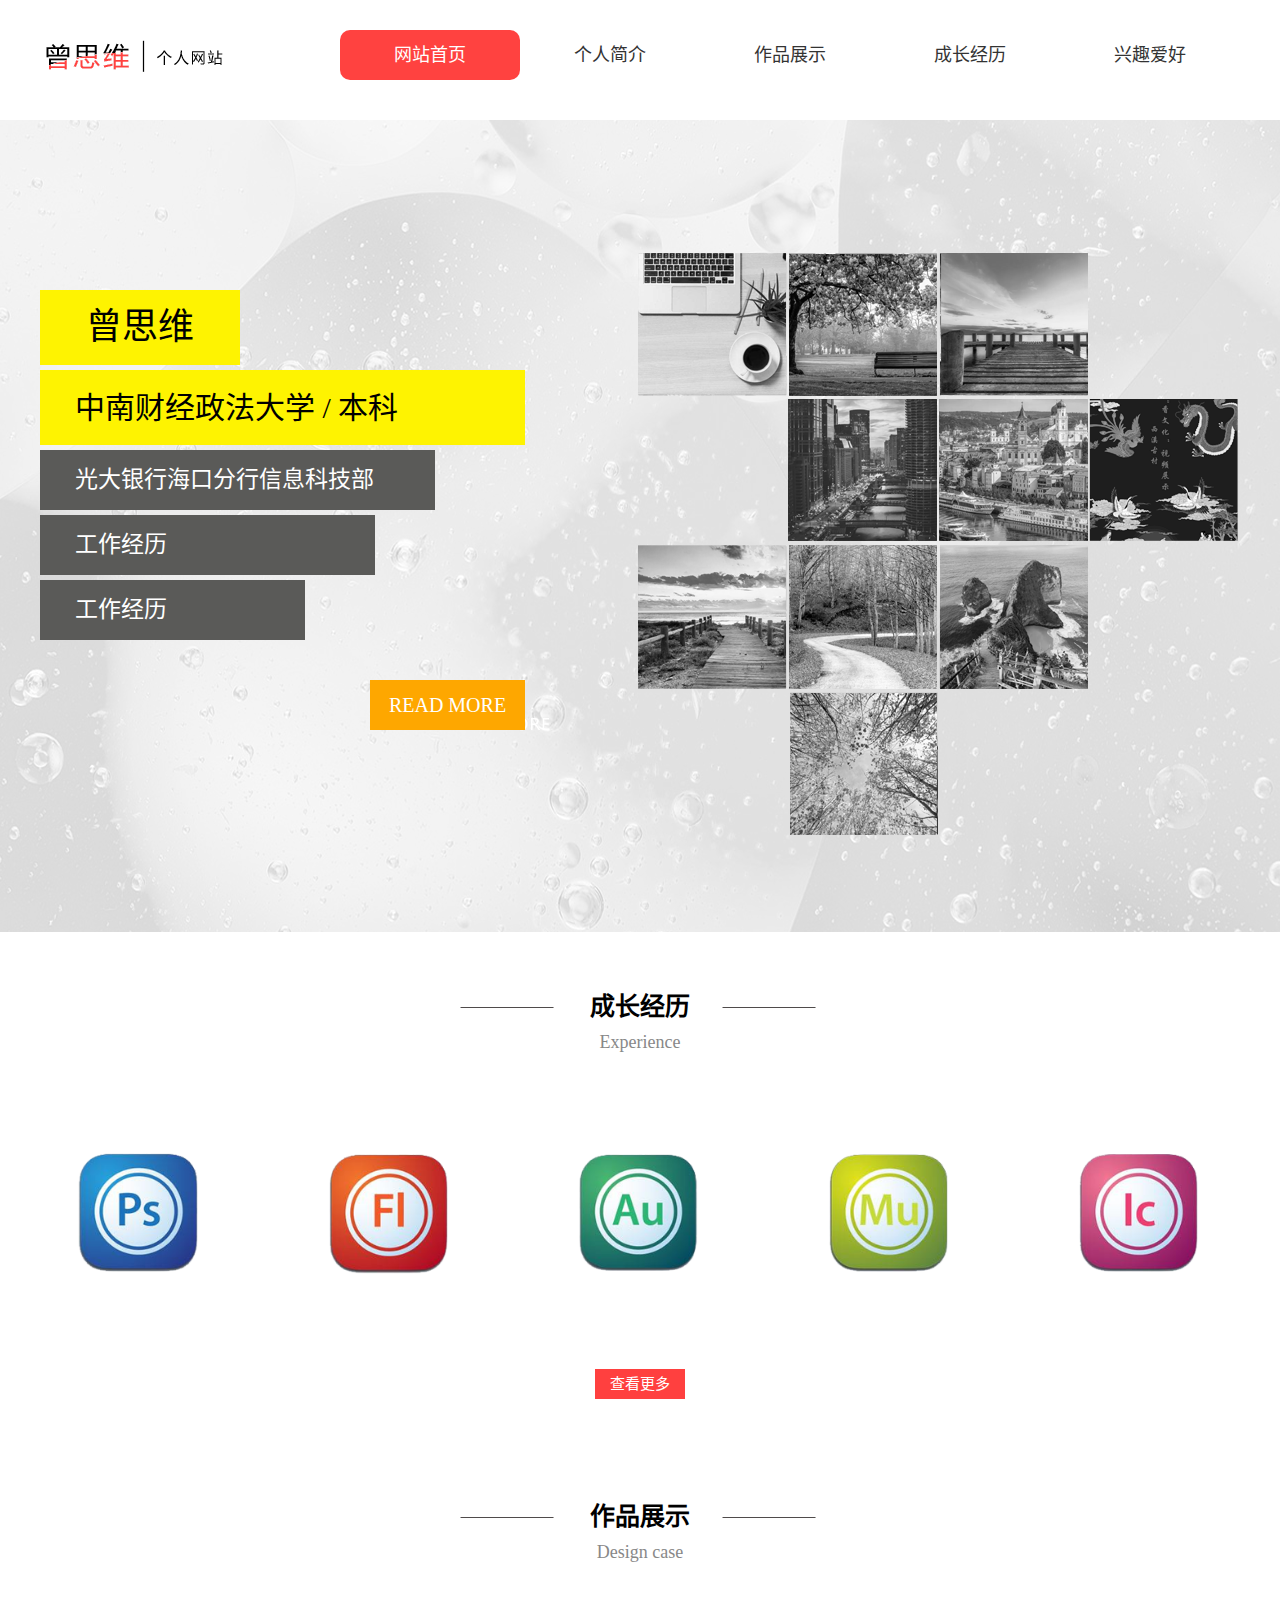
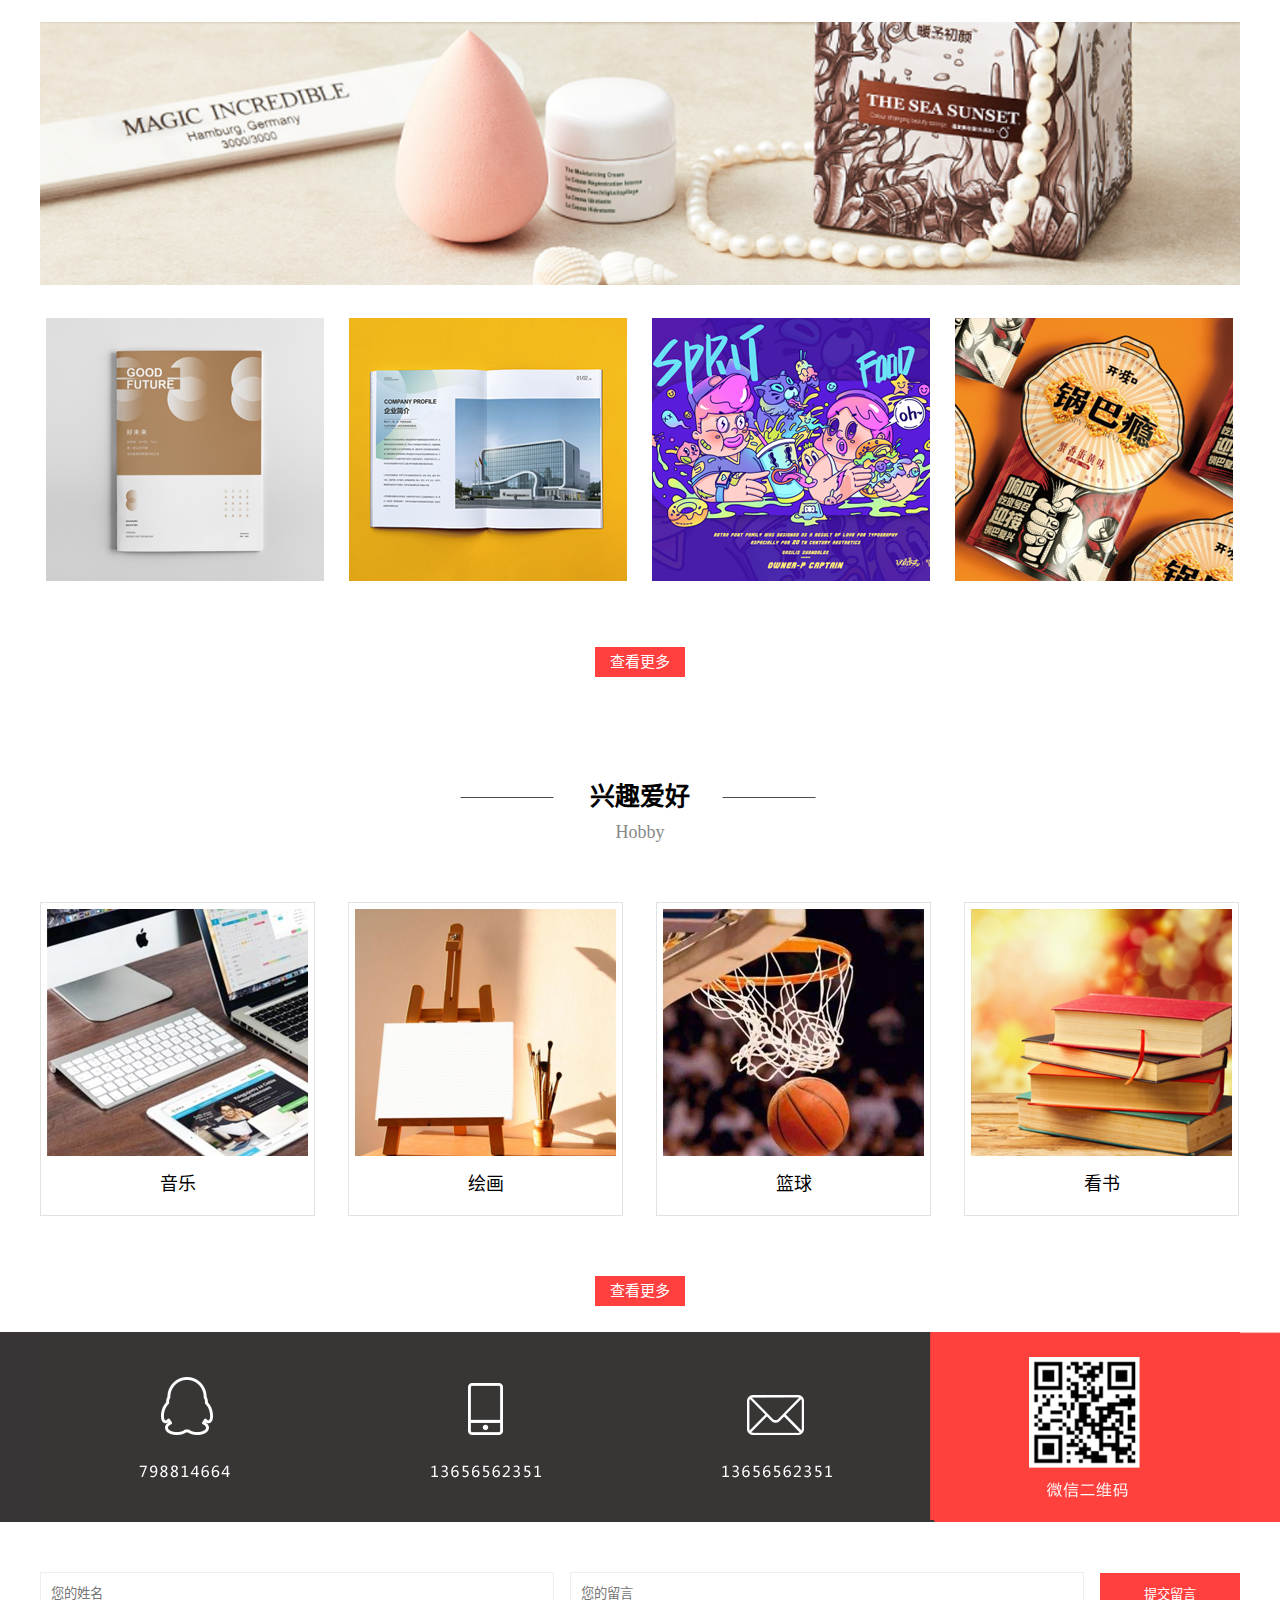
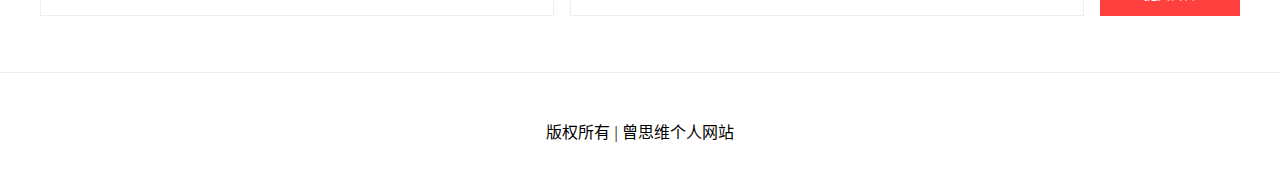
<file: index.html>
<!DOCTYPE html>
<html lang="zh-cn">
<head>
<link rel="stylesheet" type="text/css" href="css/Style.css"/>
<title>首页</title>
</head>

<body>
<!--公共页眉header部分，内部分为logo和nav左右两部分内容!-->
	<div class="header">
    	<div class="nav_center">
		<!--logo内容代码!-->
        	<div class="logo"><img src="images/logo.png"/></div>
            <!--导航nav内容代码!-->
            <div class="nav">
            	<ul>
                	<li ><a href="index.html" class="cur">网站首页</a></li>
                    <li><a href="about.html">个人简介</a></li>
                     <li><a href="case.html">作品展示</a></li>
                     <li><a href="jing.html">成长经历</a></li>
                     <li><a href="hobby.html">兴趣爱好</a></li>
                </ul>
            </div>
             <!--导航nav-end!-->
        </div>
       </div>
<!--公共页眉header部分 end!-->
<!--banner部分!-->
    <div class="banner"></div>
   <!--1号内容区域 banner2!--> 
    <div class="banner2" id="ge">
    	<div class="banner2_center">
        	<div class="banner2_name">曾思维</div>
            <div class="banner2_zy">中南财经政法大学 / 本科</div>
            <div class="banner2_fei">光大银行海口分行信息科技部</div>
            <div class="banner2_yuan">工作经历</div>
            <div class="banner2_zheng">工作经历</div>
            <div class="banner2_more"><a href="about.html">READ MORE</a></div>
            
        </div>
    </div>
    <!--1号内容区域 banner2 - end!--> 
 
    <div class="index_wrap">
    	<div class="index_center">
           <!--2号内容区域技能特长，此部分分为index_title和index_dong还有more 上中下两部分 !-->
         <div class="index_title"  id="ying">
            	<h2>成长经历</h2>
                <p>Experience</p>
            </div>
            <div class="index_dong">
            	<ul>
                	<li><img src="images/s1.png"/></li>
                    <li><img src="images/s2.png"/></li>
                    <li><img src="images/s3.png"/></li>
                    <li><img src="images/s4.png"/></li>
					<li style="margin-right:0px;"><img src="images/s5.png"/></li>
                </ul>
                <div class="more"><a  href="jing.html">查看更多</a></div>
            </div>
             <!--2号内容区域技能特长- end !-->

             <!--3号内容区域作品展示，此部分分为index_titleindex_ping还有more 上中下两部分 !-->

        	<div class="index_title" id="ping">
            	<h2>作品展示</h2>
                <p>Design case</p>
            </div>
            <div class="index_ping">
            <div id="topmain" ><img src="images/z5.png"/></div>
            	<ul>

                	<li>
                    	<div class="img"><img src="images/z1.png"/></div>
                    </li>
                   <li>
                    	<div class="img"><img src="images/z2.png"/></div>
                    </li>
                   <li>
                    	<div class="img"><img src="images/z3.png"/></div>
                    </li>
                   <li style="margin-right:0px;">
                    	<div class="img"><img src="images/z4.png"/></div>
                    </li>
                </ul>
                <div class="more"><a  href="case.html">查看更多</a></div>
            </div>
               <!--3号内容区域作品展示- end !-->
               <!--4号内容区域兴趣爱好，此部分分为index_titleindex_ping还有more 上中下两部分 !-->

            <div class="index_title" id="ping">
            	<h2>兴趣爱好</h2>
                <p>Hobby</p>
            </div>
          <div class="index_hobby">
          	<ul>
            	<li>
                	<div class="img"><img src="images/a1.jpg" width="261"/></div>
                    <div class="font">音乐</div>
                </li>
                <li>
                	<div class="img"><img src="images/a2.jpg" width="261"/></div>
                    <div class="font">绘画</div>
                </li>
                <li>
                	<div class="img"><img src="images/a3.jpg" width="261"/></div>
                    <div class="font">篮球</div>
                </li>
                <li style="margin-right:0px;">
                	<div class="img"><img src="images/a4.jpg" width="261"/></div>
                    <div class="font">看书</div>
                </li>
            </ul>
            <div class="more"><a  href="hobby.html">查看更多</a></div>
          </div>
        <!--4号内容区域兴趣爱好- end !-->

        </div>
    </div>
     <!--5号内容区域联系信息!-->
    <div class="index_di">
    	<div class="index_dicenter">
        	<img src="images/qq.png"/>
            <img src="images/mobal.png"/>
            <img src="images/e-mail.png"/>
            <img src="images/wexin.png"/>
        </div>
    </div>
      <!--5号内容区域联系信息- end!-->
    <!--6号内容区域留言部分，table布局!-->
      <div class="index_ly">
      <div class="index_lycenter">
      	<form>
        <table width="1200" border="0" cellspacing="0" cellpadding="0">
  			<tr>
   		 		<td><input type="text" class="text" placeholder="您的姓名"/></td>
    			<td><input type="text" class="text" placeholder="您的留言"/></td>
    			<td><input type="submit" class="sub" value="提交留言"/></td>
  			</tr>
		</table>
        </form>
      </div>
    	
    </div>
    <!--6号内容区域留言部分，table布局- end!-->
	<!--网站公共页脚区域!-->
   <div class="foot">版权所有 | 曾思维个人网站</div>
   	<!--网站公共页脚区域-end!-->

</body>
</html>
</file>
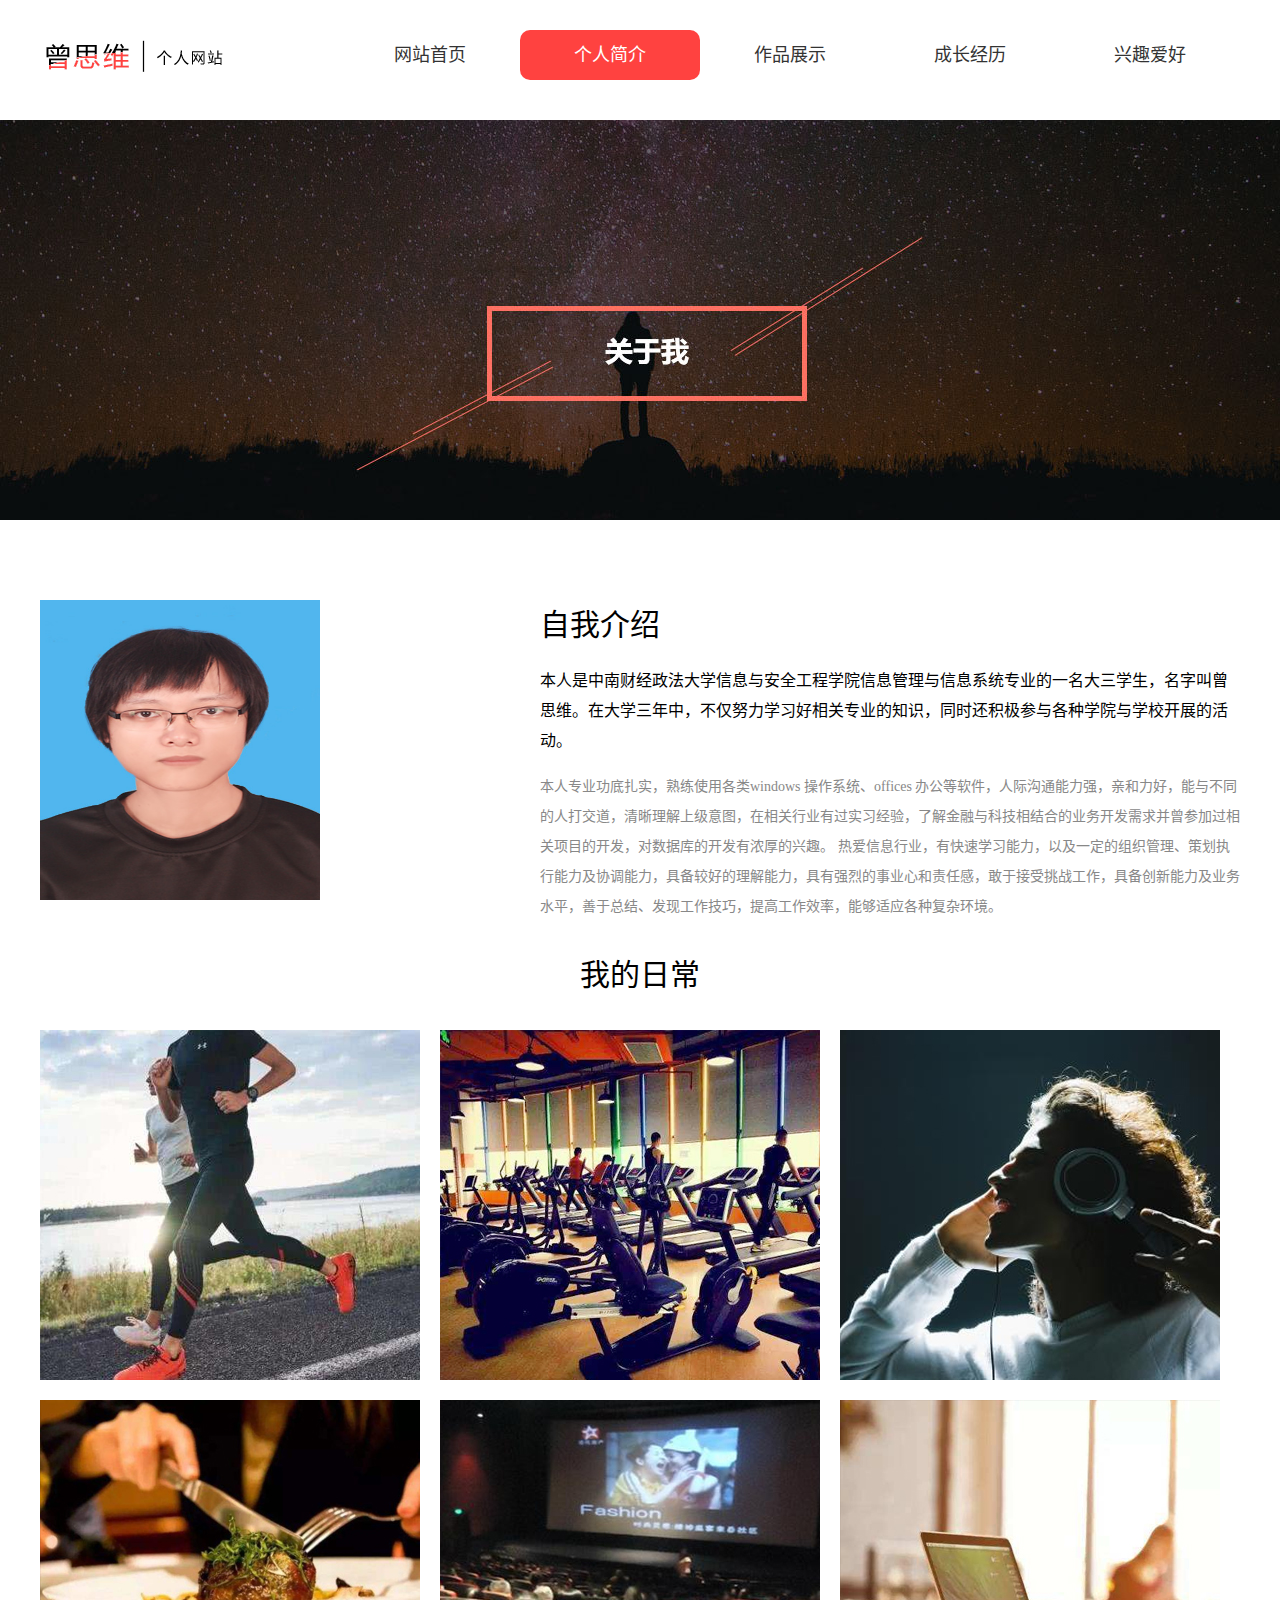
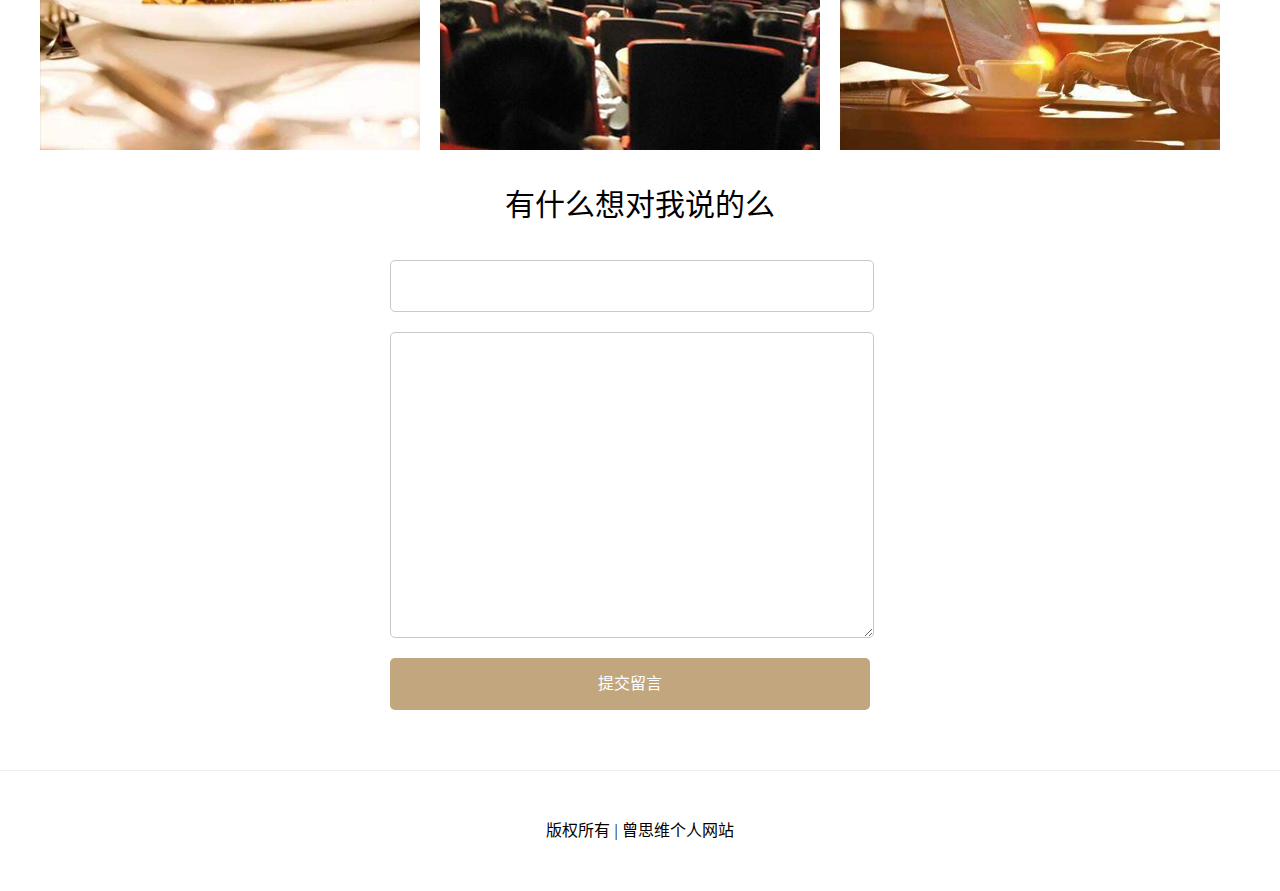
<file: about.html>
<!DOCTYPE html>
<html lang="zh-cn">
<head>
    <link rel="stylesheet" type="text/css" href="css/Style.css" />
    <title>个人简介</title>
</head>

<body>
    <!--公共页眉header部分，内部分为logo和nav左右两部分内容!-->
    <div class="header">
        <div class="nav_center">
            <!--logo内容代码!-->
            <div class="logo"><img src="images/logo.png" /></div>
            <!--导航nav内容代码!-->
            <div class="nav">
                <ul>
                    <li><a href="index.html">网站首页</a></li>
                    <li><a href="about.html" class="cur">个人简介</a></li>
                    <li><a href="case.html">作品展示</a></li>
                    <li><a href="jing.html">成长经历</a></li>
                    <li><a href="hobby.html">兴趣爱好</a></li>
                </ul>
            </div>
            <!--导航nav-end!-->
        </div>
    </div>
    <!--公共页眉header部分 end!-->

    <!--内页banner部分!-->
    <div class="about_banner"></div>
    <!--内页banner部分-end!-->
    <div class="baout_wrap">
        <div class="baout_center">
            <!--个人简介区域 about_top，其中又分为about_top_left和about_top_right2部分!-->
            <div class="about_top">
                <div class="about_top_left"><img src="images/zsw.jpg" width="280" height="300" /></div>
                <div class="about_top_right">
                    <h2>自我介绍</h2>
                    <p>本人是中南财经政法大学信息与安全工程学院信息管理与信息系统专业的一名大三学生，名字叫曾思维。在大学三年中，不仅努力学习好相关专业的知识，同时还积极参与各种学院与学校开展的活动。</p>
                    <z>本人专业功底扎实，熟练使用各类windows 操作系统、offices 办公等软件，人际沟通能力强，亲和力好，能与不同的人打交道，清晰理解上级意图，在相关行业有过实习经验，了解金融与科技相结合的业务开发需求并曾参加过相关项目的开发，对数据库的开发有浓厚的兴趣。
                        热爱信息行业，有快速学习能力，以及一定的组织管理、策划执行能力及协调能力，具备较好的理解能力，具有强烈的事业心和责任感，敢于接受挑战工作，具备创新能力及业务水平，善于总结、发现工作技巧，提高工作效率，能够适应各种复杂环境。</z>
                </div>
            </div>
            <!--个人简介区域 about_top -end !-->
            <!--我的日常区域 about_main!-->
            <h3>我的日常</h3>
            <div class="about_main">
                <ul>
                    <li><img src="images/r1.jpg" width="380" height="350" /></li>
                    <li><img src="images/r2.jpg" width="380" height="350" /></li>
                    <li><img src="images/r3.jpg" width="380" height="350" /></li>
                    <li><img src="images/r4.jpg" width="380" height="350" /></li>
                    <li><img src="images/r5.jpg" width="380" height="350" /></li>
                    <li><img src="images/r6.jpg" width="380" height="350" /></li>
                </ul>
            </div>
            <!--我的日常区域 about_main - end!-->
            <!--留言区域!-->
            <h3>有什么想对我说的么</h3>
            <div class="about_ly">
                <form>
                    <input type="text" value="" class="about_text" />
                    <textarea class="about_te"></textarea>
                    <input type="submit" class="about_sub" value="提交留言" />
                </form>
            </div>
            <!--留言区域- end!-->

        </div>
    </div>


    <!--网站公共页脚区域!-->
    <div class="foot">版权所有 | 曾思维个人网站</div>
    <!--网站公共页脚区域-end!-->
</body>

</html>
</file>
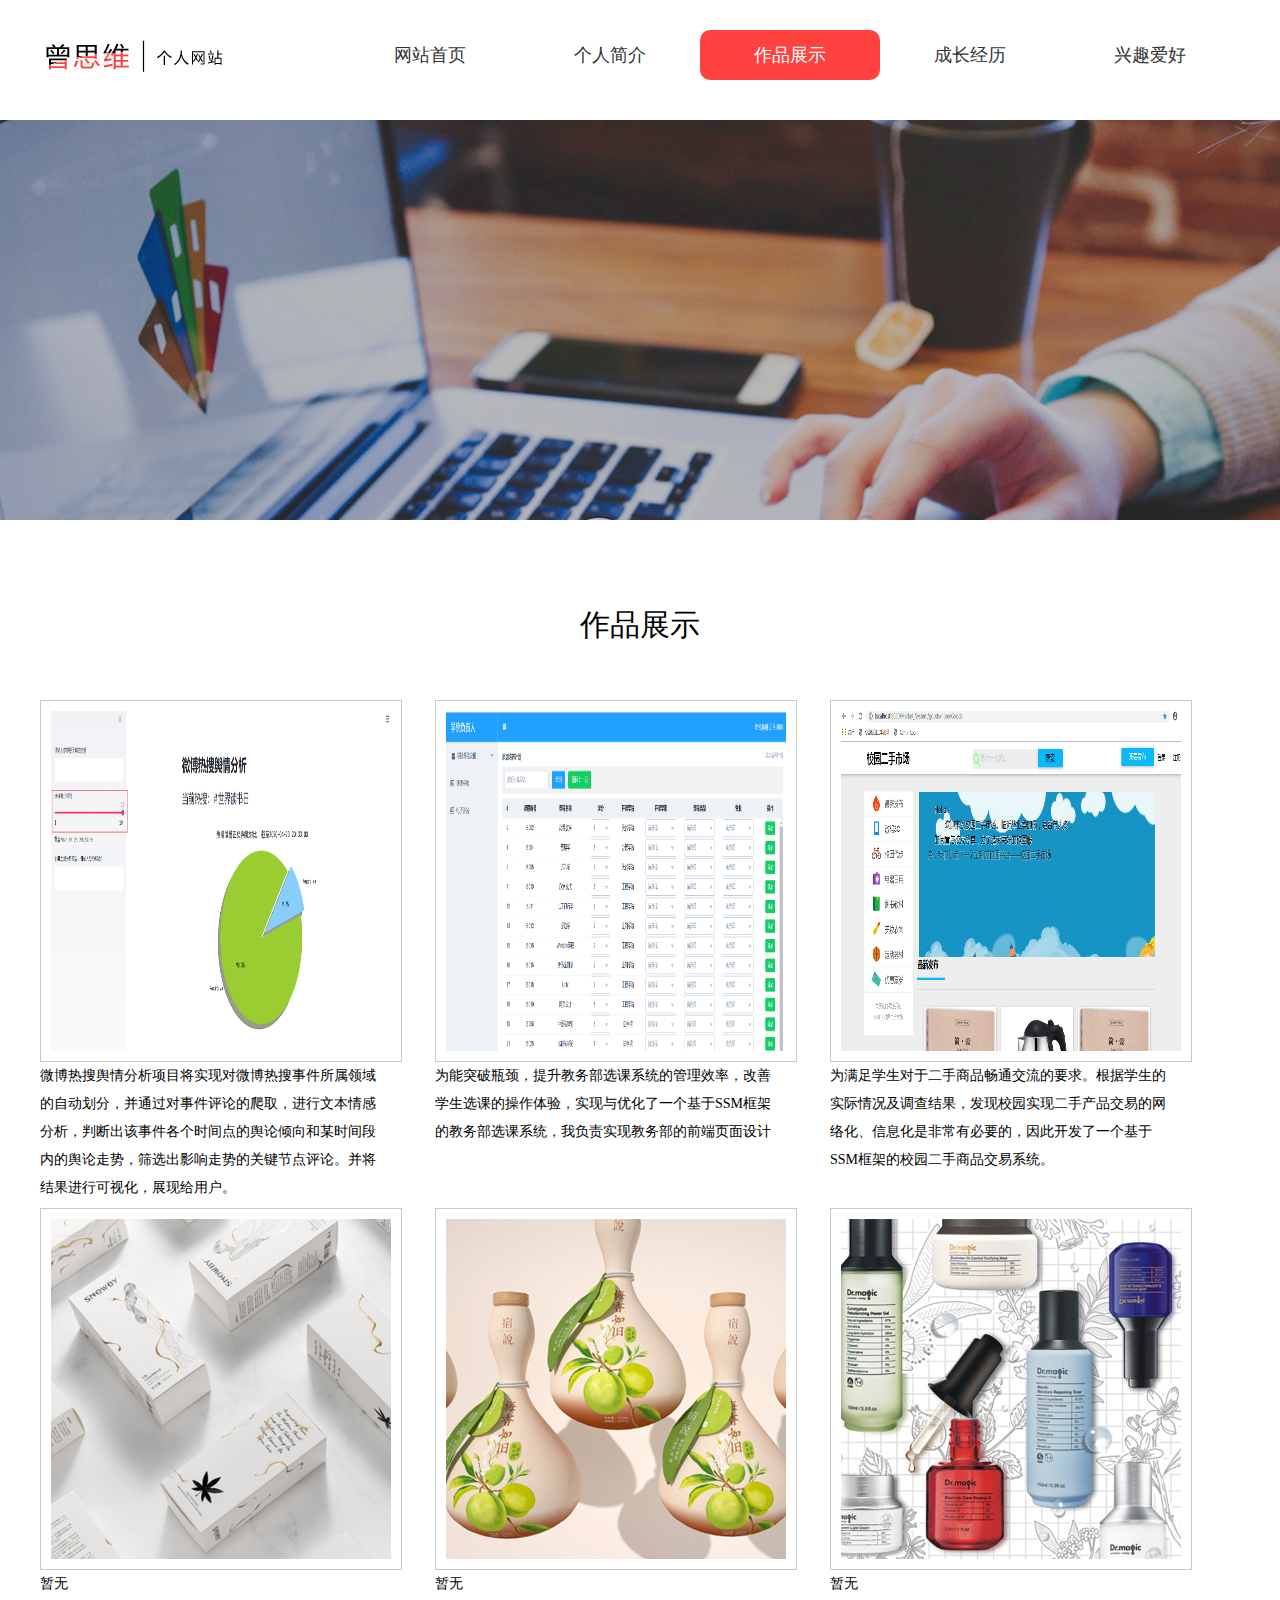
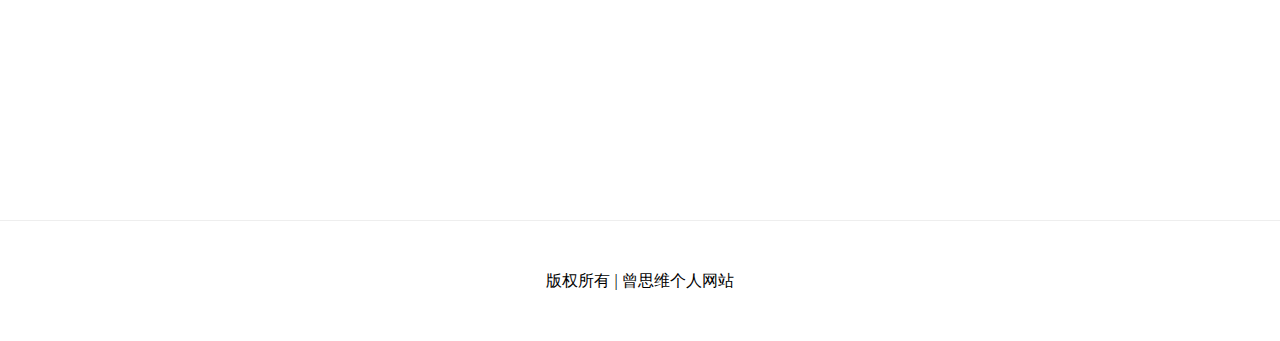
<file: case.html>
<!DOCTYPE html>
<head>
<link rel="stylesheet" type="text/css" href="css/Style.css"/>
<title>作品展示</title>
</head>

<body>
	<!--公共页眉header部分，内部分为logo和nav左右两部分内容!-->
	<div class="header">
    	<div class="nav_center">
		<!--logo内容代码!-->
        	<div class="logo"><img src="images/logo.png"/></div>
            <!--导航nav内容代码!-->
            <div class="nav">
            	<ul>
                	<li ><a href="index.html" >网站首页</a></li>
                    <li><a href="about.html" >个人简介</a></li>
                     <li><a href="case.html" class="cur">作品展示</a></li>
                     <li><a href="jing.html">成长经历</a></li>
                     <li><a href="hobby.html">兴趣爱好</a></li>
                </ul>
            </div>
             <!--导航nav-end!-->
        </div>
     </div>
<!--公共页眉header部分 end!-->
    <div class="case_banner"></div>
    <div class="case_wrap">
    	<div class="case_center">
        <h3>作品展示</h3>
            <ul>
          <!--作品展示区域!-->

            <div  class="case_bao">
            	<li>
                <img src="images/z6.jpg" width="340" height="340"/>
                </li>
                 <p>微博热搜舆情分析项目将实现对微博热搜事件所属领域的自动划分，并通过对事件评论的爬取，进行文本情感分析，判断出该事件各个时间点的舆论倾向和某时间段内的舆论走势，筛选出影响走势的关键节点评论。并将结果进行可视化，展现给用户。</p>
             </div>
              <div  class="case_bao">
                <li><img src="images/z7.jpg" width="340" height="340"/>
                </li> 
                <p>为能突破瓶颈，提升教务部选课系统的管理效率，改善学生选课的操作体验，实现与优化了一个基于SSM框架的教务部选课系统，我负责实现教务部的前端页面设计</p></div>
                 <div  class="case_bao" style="margin-right:0px;">
            	<li ><img src="images/z8.jpg" width="340" height="340"/>
                </li> 
                <p>为满足学生对于二手商品畅通交流的要求。根据学生的实际情况及调查结果，发现校园实现二手产品交易的网络化、信息化是非常有必要的，因此开发了一个基于SSM框架的校园二手商品交易系统。</p></div>
                 <div  class="case_bao">
            	<li><img src="images/z9.jpg" width="340" height="340"/>
                </li> 
                <p>暂无</p></div>
                 <div  class="case_bao">
            	<li><img src="images/z10.jpg" width="340" height="340"/>
                </li> 
                <p>暂无</p></div>
                 <div  class="case_bao" style="margin-right:0px;">
            	<li><img src="images/z11.jpg" width="340" height="340"/>
                </li> 
                <p>暂无</p></div>              
            </ul>
        </div>
   <!--作品展示区域-end!-->

    </div>
     
<!--网站公共页脚区域!-->
   <div class="foot">版权所有 | 曾思维个人网站</div>
   	<!--网站公共页脚区域-end!-->
    </body>
</html>
</file>
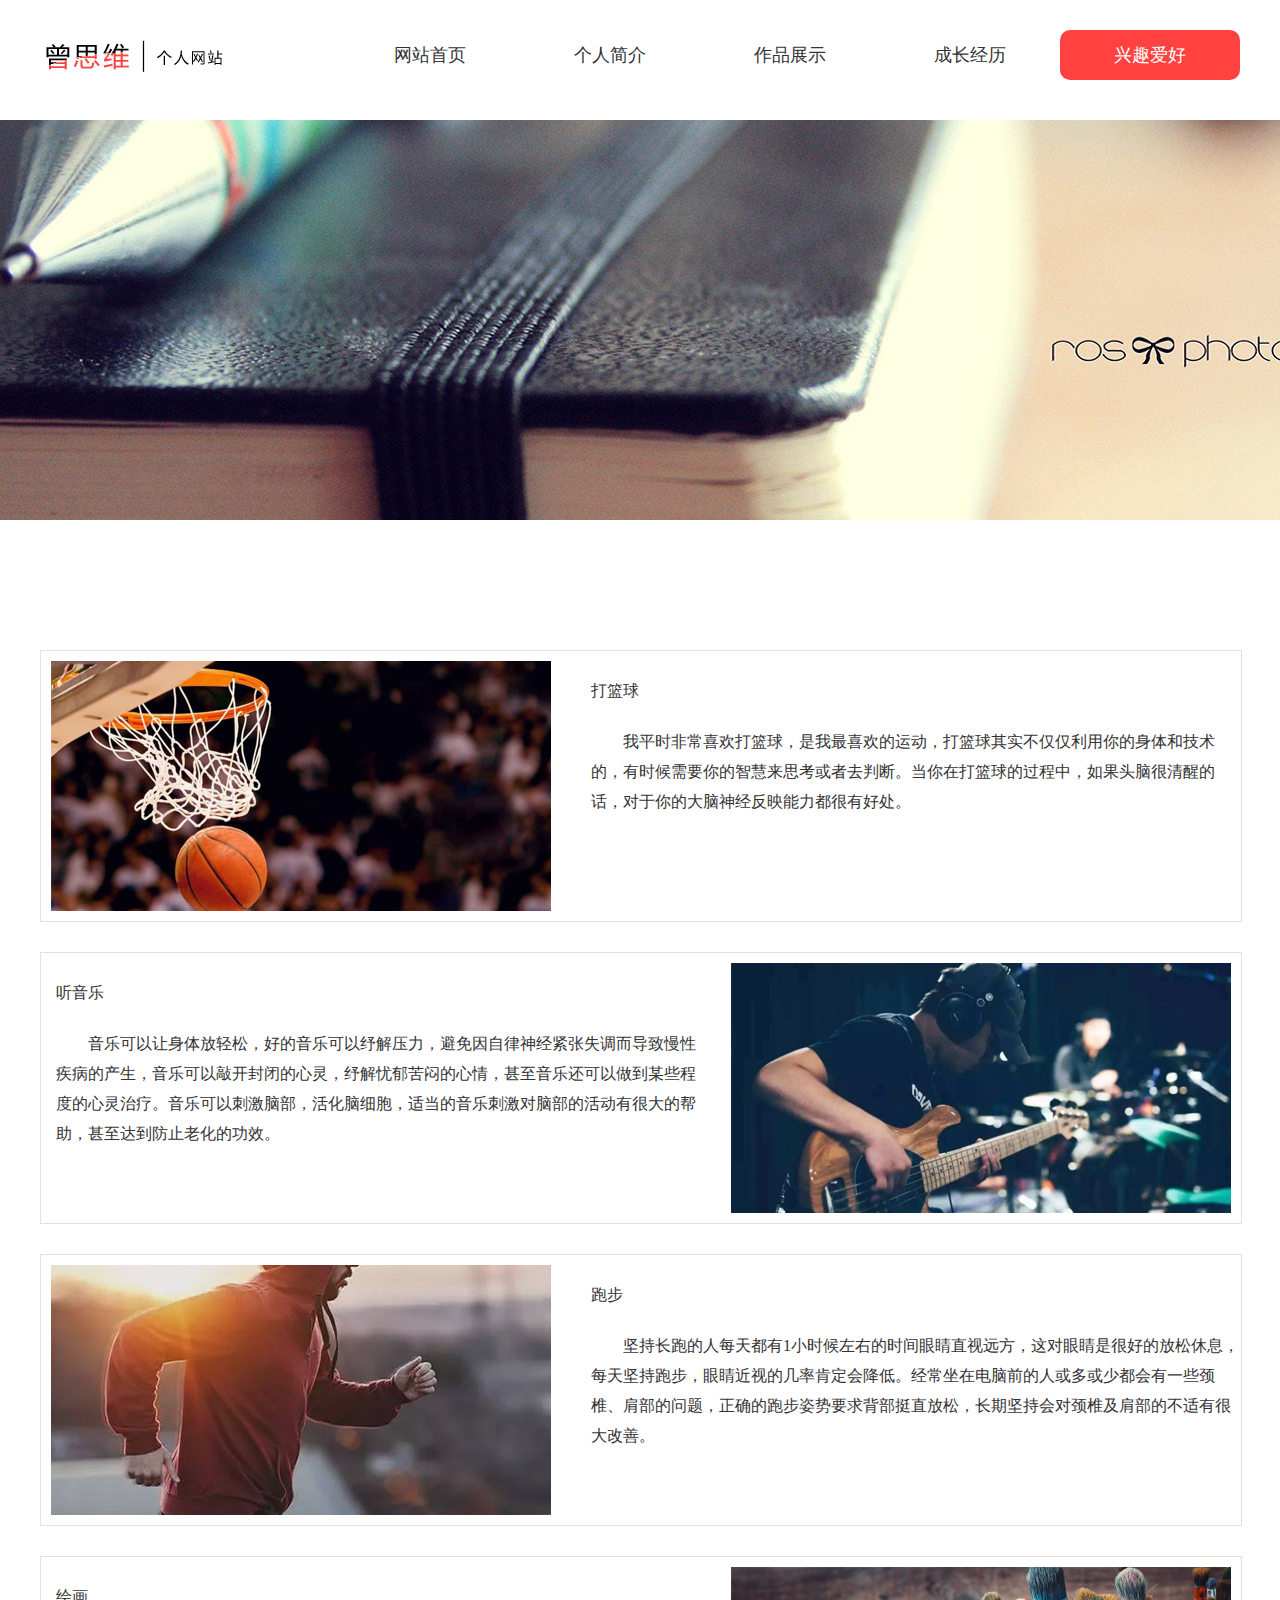
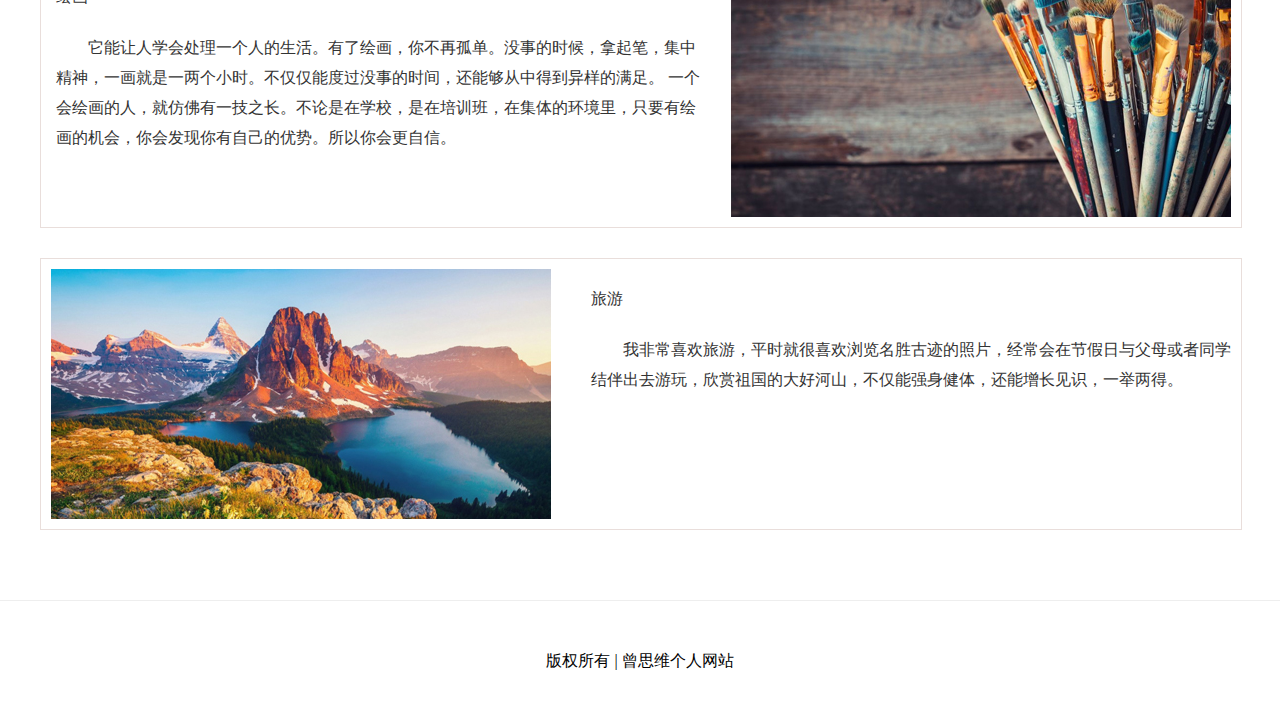
<file: hobby.html>
<!DOCTYPE html>
<head>
<link rel="stylesheet" type="text/css" href="css/Style.css"/>
<title>兴趣爱好</title>
</head>

<body>
	<!--公共页眉header部分，内部分为logo和nav左右两部分内容!-->
	<div class="header">
    	<div class="nav_center">
		<!--logo内容代码!-->
        	<div class="logo"><img src="images/logo.png"/></div>
            <!--导航nav内容代码!-->
            <div class="nav">
            	<ul>
                	<li ><a href="index.html" >网站首页</a></li>
                    <li><a href="about.html" >个人简介</a></li>
                     <li><a href="case.html" >作品展示</a></li>
                     <li><a href="jing.html">成长经历</a></li>
                     <li><a href="hobby.html" class="cur">兴趣爱好</a></li>
                </ul>
            </div>
             <!--导航nav-end!-->
        </div>
           </div>
<!--公共页眉header部分 end!-->
    <div class="hobby_banner"></div>
    <div class="hobby_wrap">
        <!--兴趣爱好区域，ul,li标签使用，又分为图左和图右2种代码!-->
    	<div class="hobby_center">
        	 <ul>
            	<li>
                	<div class="top"><img src="images/x1.jpg" width="500" height="250"/></div>
                    <div class="bottom">
                    	<h1>打篮球</h1>
                        <p>我平时非常喜欢打篮球，是我最喜欢的运动，打篮球其实不仅仅利用你的身体和技术的，有时候需要你的智慧来思考或者去判断。当你在打篮球的过程中，如果头脑很清醒的话，对于你的大脑神经反映能力都很有好处。</p>
                    </div>
                </li>
                
                <li>
                	<div class="top1"><img src="images/x2.jpg" width="500" height="250"/></div>
                    <div class="bottom1">
                    	<h1>听音乐</h1>
                        <p>音乐可以让身体放轻松，好的音乐可以纾解压力，避免因自律神经紧张失调而导致慢性疾病的产生，音乐可以敲开封闭的心灵，纾解忧郁苦闷的心情，甚至音乐还可以做到某些程度的心灵治疗。音乐可以刺激脑部，活化脑细胞，适当的音乐刺激对脑部的活动有很大的帮助，甚至达到防止老化的功效。</p>
                    </div>
                </li>
                <li>
                	<div class="top"><img src="images/x3.jpg" width="500" height="250"/></div>
                    <div class="bottom">
                    	<h1>跑步</h1>
                        <p>坚持长跑的人每天都有1小时候左右的时间眼睛直视远方，这对眼睛是很好的放松休息，每天坚持跑步，眼睛近视的几率肯定会降低。经常坐在电脑前的人或多或少都会有一些颈椎、肩部的问题，正确的跑步姿势要求背部挺直放松，长期坚持会对颈椎及肩部的不适有很大改善。</p>
                    </div>
                </li>
                
                <li>
                	<div class="top1"><img src="images/x4.jpg" width="500" height="250"/></div>
                    <div class="bottom1">
                    	<h1>绘画</h1>
                        <p>它能让人学会处理一个人的生活。有了绘画，你不再孤单。没事的时候，拿起笔，集中精神，一画就是一两个小时。不仅仅能度过没事的时间，还能够从中得到异样的满足。

一个会绘画的人，就仿佛有一技之长。不论是在学校，是在培训班，在集体的环境里，只要有绘画的机会，你会发现你有自己的优势。所以你会更自信。</p>
                    </div>
                </li>
                <li>
                	<div class="top"><img src="images/x5.jpg" width="500" height="250"/></div>
                    <div class="bottom">
                    	<h1>旅游</h1>
                        <p>我非常喜欢旅游，平时就很喜欢浏览名胜古迹的照片，经常会在节假日与父母或者同学结伴出去游玩，欣赏祖国的大好河山，不仅能强身健体，还能增长见识，一举两得。</p>
                    </div>
                </li>
              </ul>
        </div>
        <!--兴趣爱好区域，ul,li标签使用，又分为图左和图右2种代码- end!-->

        </div>
    </div>
    
<!--网站公共页脚区域!-->
   <div class="foot">版权所有 | 曾思维个人网站</div>
   	<!--网站公共页脚区域-end! -->
    
    
    
    </body>
</html>
</file>
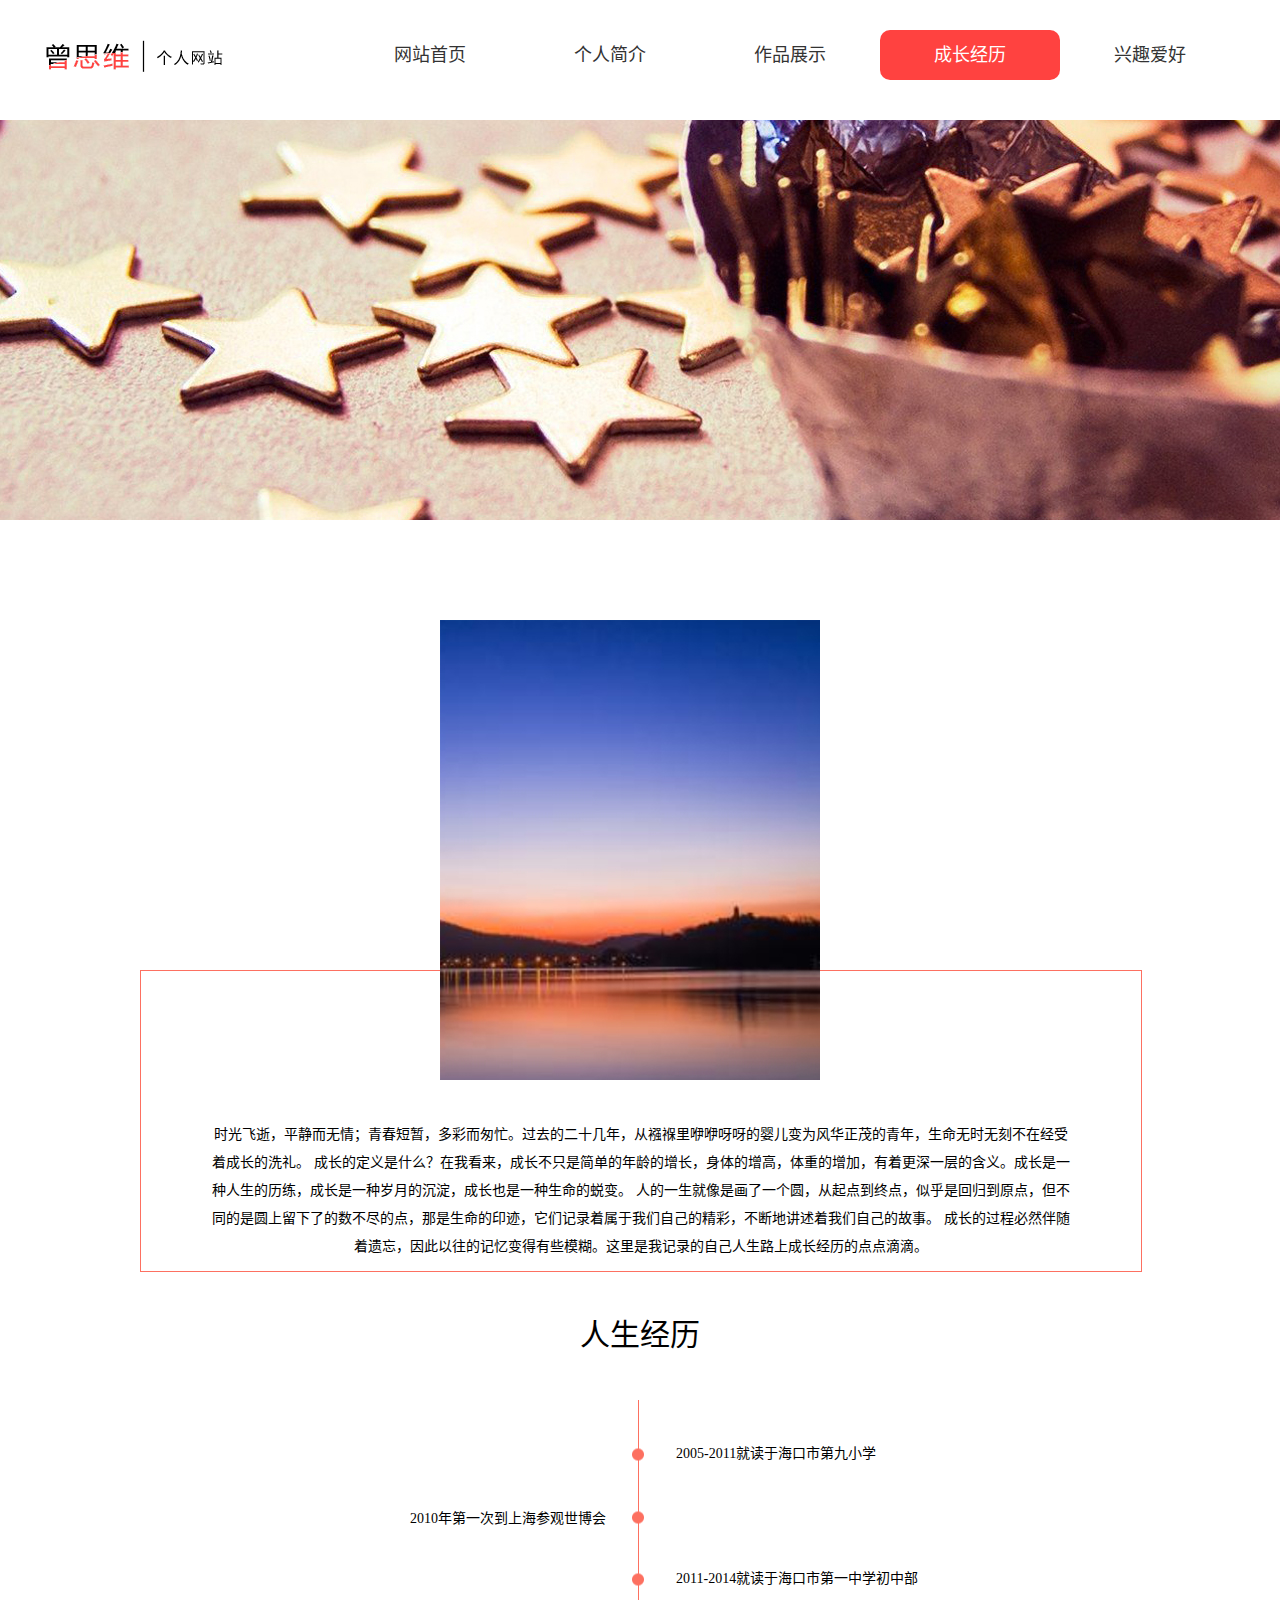
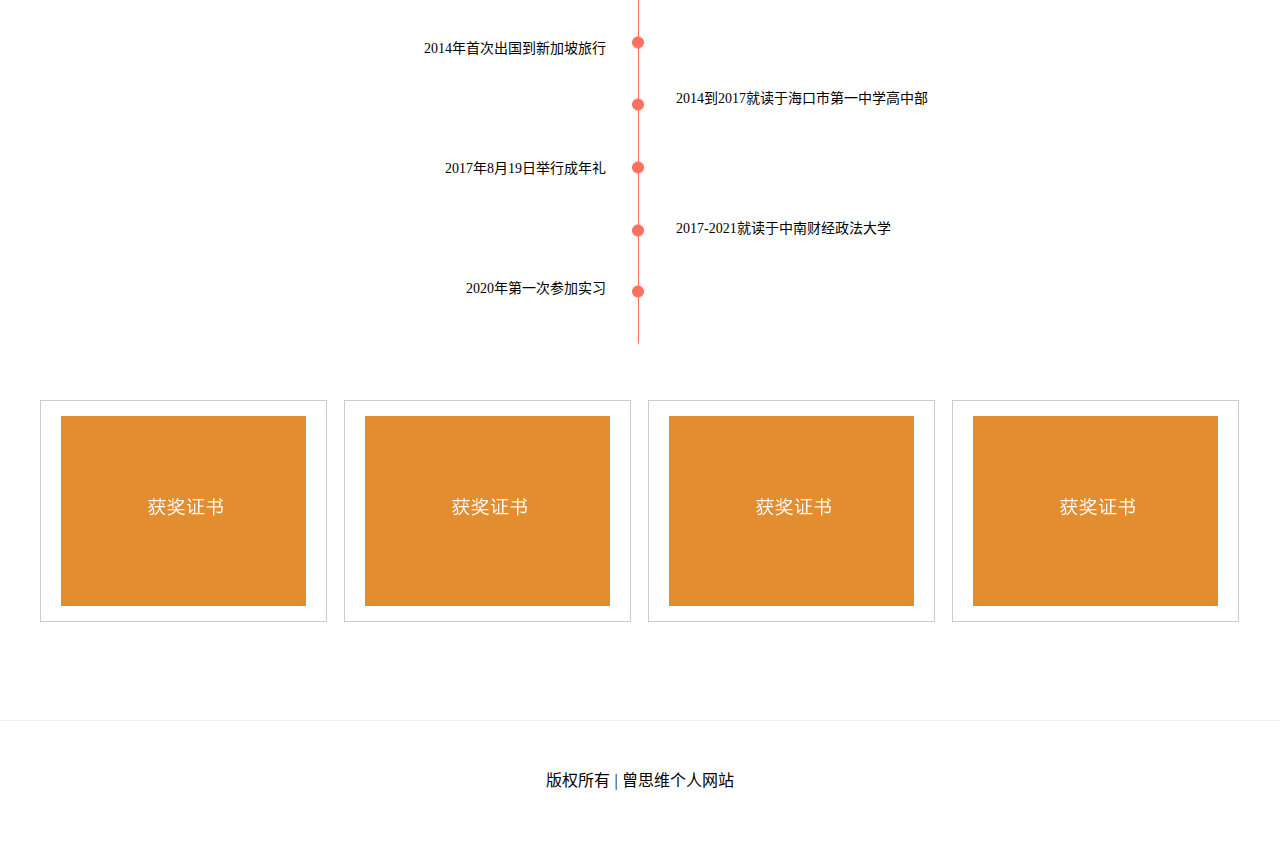
<file: jing.html>
<!DOCTYPE html>
<html lang="zh-cn">
<head>
<link rel="stylesheet" type="text/css" href="css/Style.css"/>
<title>成长经历</title>
</head>

<body>
	<!--公共页眉header部分，内部分为logo和nav左右两部分内容!-->
	<div class="header">
    	<div class="nav_center">
		<!--logo内容代码!-->
        	<div class="logo"><img src="images/logo.png"/></div>
            <!--导航nav内容代码!-->
            <div class="nav">
            	<ul>
                	<li ><a href="index.html" >网站首页</a></li>
                    <li><a href="about.html" >个人简介</a></li>
                     <li><a href="case.html" >作品展示</a></li>
                     <li><a href="jing.html" class="cur">成长经历</a></li>
                     <li><a href="hobby.html" >兴趣爱好</a></li>
                </ul>
            </div>
             <!--导航nav-end!-->
        </div>
      </div>
<!--公共页眉header部分 end!-->
    <div class="jing_banner"></div>
    <div class="jing_wrap">
    	<div class="jing_center">
        <!--个人简介文字区域!-->

        <div class="jing_box">
        	<p>时光飞逝，平静而无情；青春短暂，多彩而匆忙。过去的二十几年，从襁褓里咿咿呀呀的婴儿变为风华正茂的青年，生命无时无刻不在经受着成长的洗礼。
                成长的定义是什么？在我看来，成长不只是简单的年龄的增长，身体的增高，体重的增加，有着更深一层的含义。成长是一种人生的历练，成长是一种岁月的沉淀，成长也是一种生命的蜕变。
                人的一生就像是画了一个圆，从起点到终点，似乎是回归到原点，但不同的是圆上留下了的数不尽的点，那是生命的印迹，它们记录着属于我们自己的精彩，不断地讲述着我们自己的故事。
                成长的过程必然伴随着遗忘，因此以往的记忆变得有些模糊。这里是我记录的自己人生路上成长经历的点点滴滴。</p>
        </div>
         <div class="jing_tx"><img src="images/t1.jpg"/></div>
 		<!--个人简介文字区域—— end!-->
 		<!--人生经历介绍区域,用不同的定位来实现位置固定!-->
         <h4>人生经历</h4>
         <div class="jing_tree">
         	<div class="right1">2005-2011就读于海口市第九小学</div>
            <div class="left1">2010年第一次到上海参观世博会</div>
            <div class="right2">2011-2014就读于海口市第一中学初中部</div>
            <div class="left2">2014年首次出国到新加坡旅行</div>
            <div class="right3">2014到2017就读于海口市第一中学高中部</div>
            <div class="left3">2017年8月19日举行成年礼</div>
            <div class="right4">2017-2021就读于中南财经政法大学</div>
            <div class="left4">2020年第一次参加实习</div>
         </div>
       <!--人生经历介绍区域,用不同的定位来实现位置固定 - end!-->
       <!--获奖图片区域!-->
         <div class="jing_ry">
         	<ul>
            	<li><img src="images/h1.jpg" width="245" height="190"/></li>
                <li><img src="images/h1.jpg" width="245" height="190"/></li>
                <li><img src="images/h1.jpg" width="245" height="190"/></li>
                <li style="margin-right:0px;"><img src="images/h1.jpg" width="245" height="190"/></li>
            </ul>
         </div>
		<!--获奖图片区域- end!-->

        </div>
    </div>
    
<!--网站公共页脚区域!-->
   <div class="foot">版权所有 | 曾思维个人网站</div>
   	<!--网站公共页脚区域-end! -->
    </body>
</html>
</file>
<file: css/Style.css>
﻿@charset "utf-8";
/* CSS Document */
body,h2{ margin:0px; padding:0px; font-size:14px; font-family:"微软雅黑"}
a,a:hover{ text-decoration:none; color:#333333;}
ul,li{ list-style:none; padding:0px; margin:0px;}
/*头部*/
.header{ width:100%; height:120px; float: left;}
.nav_center{ width:1200px; height:50px; margin:0px auto; padding-top:30px;}
.logo{ width:150px; float:left; height:50px;}
.nav{ width:900px; float:right; height:50px;}
.nav ul li{ width:180px; height:50px; line-height:50px; text-align:center; float:left; font-size:18px;}
.nav ul li .cur{ background:#ff4240; color:#ffffff; display:block; border-radius:10px;}
/*banner*/
/*信息介绍*/
.banner2{width:100%; height:812px; float:left; background:url(../images/banner2.png) no-repeat 
center; float:left;}
.banner2_center{ width:1200px; height:812px; margin:0px auto;}
.banner2_name{ width:200px; height:75px; background:#fef301; text-align:center; line-height:75px; color:#000000; font-size:36px; margin-top:170px;}
.banner2_zy{ width:450px; height:75px; background:#fef301;  line-height:75px; color:#000000; font-size:30px; margin-top:5px; padding-left:35px;}
.banner2_fei{ width:360px; height:60px; background:#5a5a58;  line-height:60px; color:#ffffff; font-size:23px; margin-top:5px; padding-left:35px;}
.banner2_yuan{ width:300px; height:60px; background:#5a5a58;  line-height:60px; color:#ffffff; font-size:23px; margin-top:5px; padding-left:35px;}
.banner2_zheng{ width:230px; height:60px; background:#5a5a58;  line-height:60px; color:#ffffff; font-size:23px; margin-top:5px; padding-left:35px;}
.banner2_more{ width:155px; height:50px; background:#fea700;  line-height:50px; color:#ffffff; font-size:20px; margin-top:40px; text-align:center; margin-left:330px;}
.banner2_more a{ color:#ffffff;}
/*作品*/
.index_wrap{ width:100%; height:2000px; float:left;}
.index_center{ width:1200px; height:2000px; margin:0px auto;}

.index_title{ width:1200px; height:80px; background:url(../images/title_bg.png) no-repeat center; float:left; margin-top:50px;}
.index_title h2{ width:1200px; line-height:50px; text-align:center; margin:0px; padding:0px; font-size:25px; }
.index_title p{ width:1200px; line-height:20px; text-align:center; margin:0px; padding:0px; font-size:18px; color:#888888;}
.index_ping{ width:1200px; height:700px; float:left; margin-top:50px;}
.index_ping ul li{ width:278px; height:263px; float:left;float:left; margin-right:13px; padding:6px;}
#topmain{ width:1200px; height:290px; float:left; }
.index_ping ul li .img{ width:278px; height:263px; float:left; }

.more{ width:90px; height:30px; text-align:center; background:#ff403f; color:#ffffff; margin-left:555px; float:left; line-height:30px; font-size:15px; margin-top:60px;}
.more a{ color:#ffffff;}

/*兴趣爱好*/
.index_hobby{ width:1200px; height:370px; float:left; margin-top:50px;}
.index_hobby ul li{ width:261px; height:300px; float:left; border:1px solid #e2e2e2; float:left; margin-right:33px; padding:6px;}
.index_hobby ul li .img{ width:261px; height:260px; float:left; }
.index_hobby ul li .font{ width:261px; line-height:30px; float:left; font-size:18px; text-align:center; }

/*技能软件*/
.index_dong{ width:1200px; height:330px; float:left; margin-top:50px;}
.index_dong ul li{ width:188px; height:185px; float:left;float:left; margin-right:50px; padding:6px;}
.index_dong ul li img{ width:188px; height:185px;  }
/*留言*/
.index_ly{ width:100%; height:50px;padding-top:50px; float:left;}
.index_lycenter{ width:1200px; height:50px; margin:auto;}
.text{ width:500px; height:40px; line-height:40px; border:1px solid #eeeeee; float:left; margin-right:15px; padding-left:10px;}
.sub{ width:140px; float:right; background:#ff403f; line-height:42px; height:43px; color:#ffffff; text-align:center; cursor:pointer; border:0px;}
/*底部*/
.index_di{ width:100%; height:190px; float:left;  background:url(../images/bjbj.jpg) no-repeat center; }
.index_dicenter{ width:1205px; height:190px; margin:0px auto;}
.index_dicenter img{ border:0px; float:left;}
/*版权*/
.foot{ width:100%; margin-top:50px; border-top:1px solid #eeeeee; line-height:120px; float:left; text-align:center; font-size:16px; }

/*首页作品展示*/
.ping_wrap{ width:100%; text-align:center; line-height:50px;}
.ping_nei{ width:700px; text-align:center; line-height:50px; margin:0px auto; padding-top:50px; padding-bottom:30px;}
.ping_nei h3{ text-align:center; line-height:150px; font-size:17px;}


/*个人简介内页*/
.about_banner{ width:100%; height:400px; float:left; background:url(../images/about.jpg) no-repeat center;}
.baout_wrap{ width:100%; height:1750px; float:left; padding-top:50px;} 
.baout_center{ width:1200px; height:1750px; margin:auto;}
.about_top{ width:1200px; height:350px; float:left;} 
.about_top_left{ width:450px; height:350px; float:left;} 
.about_top_right{ width:700px; height:350px; float:right;} 
.about_top_right h2{ width:700px; height:50px; line-height:50px; font-size:30px; font-weight:normal; float:left;} 
.about_top_right p{ width:700px; line-height:30px; font-size:16px; float:left;} 
.about_top_right z{ width:700px; line-height:30px; font-size:14px; float:left; color:#888888;} 

h3{ width:100%; line-height:50px; font-size:30px; font-weight:normal; text-align:center;}
.about_main{ width:1200px; height:750px; float:left; } 
.about_main ul li{ width:380px; height:350px; float:left; margin-right:20px; margin-bottom:20px; } 
.about_ly{ width:480px; height:450px; float:left; margin-left:350px;}
.about_text{ width:470px; height:48px; line-height:48px; border:1px solid #c6cacb; float:left; margin-right:15px; padding-left:10px;margin-bottom:20px;border-radius:5px;}
.about_te{ width:470px; height:300px; line-height:30px; border:1px solid #c6cacb; float:left; margin-right:15px; padding-left:10px; margin-bottom:20px; border-radius:5px;}
.about_sub{ width:480px; float:right; background:#c1a67e; border-radius:5px; line-height:50px; height:50x; color:#ffffff; text-align:center; cursor:pointer; border:0px; font-size:16px;}

/*作品展示内页*/

.case_banner{ width:100%; height:400px; float:left; background:url(../images/banner-case.jpg) no-repeat center;}
.case_wrap{ width:100%; height:1200px; float:left; padding-top:50px;} 
.case_center{ width:1200px; height:1000px; margin:auto;}
.case_bao{  width:340px;height:508px; float:left;  margin-right:55px;} 
.case_center ul li{ width:340px; border:1px solid #c6cacb; padding:10px; height:340px; float:left; margin-top:20px; } 
.case_bao p{ text-align:left; line-height:28px;}
/*成长经历内页*/

.jing_banner{ width:100%; height:400px; float:left; background:url(../images/banner-cheng.jpg) no-repeat center;}
.jing_wrap{ width:100%; height:1700px; float:left; padding-top:50px;} 
.jing_center{ width:1200px; height:1700px; margin:auto;}
.jing_tx{ width:380px; height:460px; float:left; margin-left:400px; margin-top:50px; z-index:101000; margin-top:50px; position:relative;}
.jing_tx img{ width:380px; height:460px;}
.jing_box{ width:1000px; z-index:0; margin-left:100px; border:1px solid #fd7061; height:300px; float:left; position:absolute; margin-top:400px;}
.jing_box p{ width:860px; text-align:center; margin:auto; padding-top:150px; font-size:14px; line-height:28px;}
.jing_tree{ width:1000px; height:550px; position:relative; margin-left:100px;  background:url(../images/shu.png) no-repeat center center; float:left;}
h4{ width:100%; line-height:50px; font-size:30px; font-weight:normal; float:left; text-align:center; margin-top:230px;}
.right1{width: 526px;height: 26px;left: 536px; top: 45px; position:absolute; font-size: 14px;
font-weight: 400; line-height: 1.3;}
.left1{width: 526px;height: 26px;left: -60px; top: 110px; position:absolute; font-size: 14px;
font-weight: 400; line-height: 1.3; text-align:right;}
.right2{width: 526px;height: 26px;left: 536px; top: 170px; position:absolute; font-size: 14px;
font-weight: 400; line-height: 1.3;}
.left2{width: 526px;height: 26px;left: -60px; top: 240px; position:absolute; font-size: 14px;
font-weight: 400; line-height: 1.3; text-align:right;}
.right3{width: 526px;height: 26px;left: 536px; top: 290px; position:absolute; font-size: 14px;
font-weight: 400; line-height: 1.3;}
.left3{width: 526px;height: 26px;left: -60px; top: 360px; position:absolute; font-size: 14px;
font-weight: 400; line-height: 1.3; text-align:right;}
.right4{width: 526px;height: 26px;left: 536px; top: 420px; position:absolute; font-size: 14px;
font-weight: 400; line-height: 1.3;}
.left4{width: 526px;height: 26px;left: -60px; top: 480px; position:absolute; font-size: 14px;
font-weight: 400; line-height: 1.3; text-align:right;}

.jing_ry{ width:1200px; height:370px; float:left; margin-top:50px;}
.jing_ry ul li{ width:245px; height:190px; float:left; border:1px solid #cccccc; float:left; margin-right:17px; padding:15px 20px;}

/*兴趣爱好内页*/

.hobby_banner{ width:100%; height:400px; float:left; background:url(../images/banner-aihao.jpg) no-repeat center;}
.hobby_wrap{ width:100%; height:1580px; float:left; padding-top:50px;} 
.hobby_center{ width:1200px; height:1580px; margin:auto; margin-top:80px;}
.hobby_center ul li{ width:1200px; height:270px; margin-bottom:30px; float:left; border:1px solid #e9dedb;}
.hobby_center ul li .top{ width:500px; height:250px; float:left; padding:10px; }
.hobby_center ul li .bottom{ width:650px; height:250px; float:right;}
.hobby_center ul li .bottom h1{ width:100%; line-height:40px; font-size:16px; color:#333333; margin-bottom:10px; font-weight:normal; margin-top:20px;}
.hobby_center ul li .bottom p{ width:100%; line-height:30px; font-size:16px; color:#333333; text-indent:2em;}

.hobby_center ul li .top1{ width:500px; height:250px; float:right; padding:10px; }
.hobby_center ul li .bottom1{ width:650px; height:250px; float:left;}
.hobby_center ul li .bottom1 h1{ width:100%; line-height:40px; padding-left:15px; font-size:16px; color:#333333; margin-bottom:10px; font-weight:normal; margin-top:20px;}
.hobby_center ul li .bottom1 p{ width:100%; line-height:30px; font-size:16px; padding-left:15px; color:#333333; text-indent:2em;}
</file>
